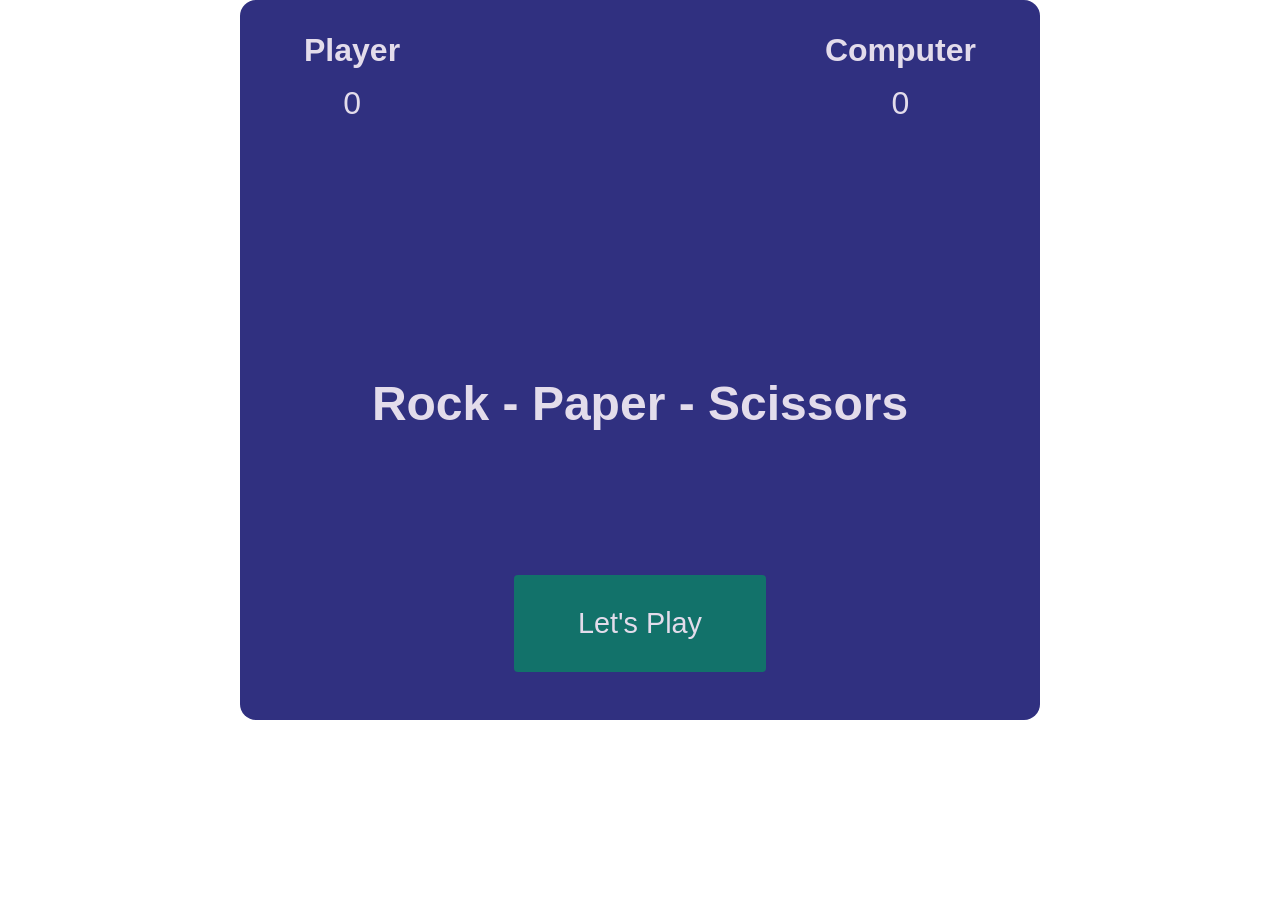
<file: rock_paper_scissors/index.html>
<!DOCTYPE html>
<html lang="en">
  <head>
    <meta charset="UTF-8" />
    <meta name="viewport" content="width=device-width, initial-scale=1.0" />

    <link rel="stylesheet" href="./styles/style.css" />
    <title>Rock - Paper - Scissors</title>
  </head>

  <body>
    <section class="game">
      <div class="score">
        <div class="player-score">
          <h2>Player</h2>
          <p>0</p>
        </div>
        <div class="computer-score">
          <h2>Computer</h2>
          <p>0</p>
        </div>
      </div>
      <div class="intro">
        <h1>Rock - Paper - Scissors</h1>
        <button class="intro-button">Let's Play</button>
      </div>

      <div class="match fadeOut">
        <div class="hand-labels">
          <p>Player's Hand</p>
          <p>Computer's Hand</p>
        </div>
        <div class="hands">
          <img class="player-hand" src="./img/rock.png" alt="Rock" />
          <img class="computer-hand" src="./img/rock.png" alt="Rock" />
        </div>
        <div class="options">
          <h2 class="winner">Choose an option:</h2>
          <div class="option-buttons">
            <button class="rock">rock</button>
            <button class="paper">paper</button>
            <button class="scissors">scissors</button>
          </div>
        </div>
      </div>
    </section>
    <script type="module" src="app.js"></script>
  </body>
</html>
</file>
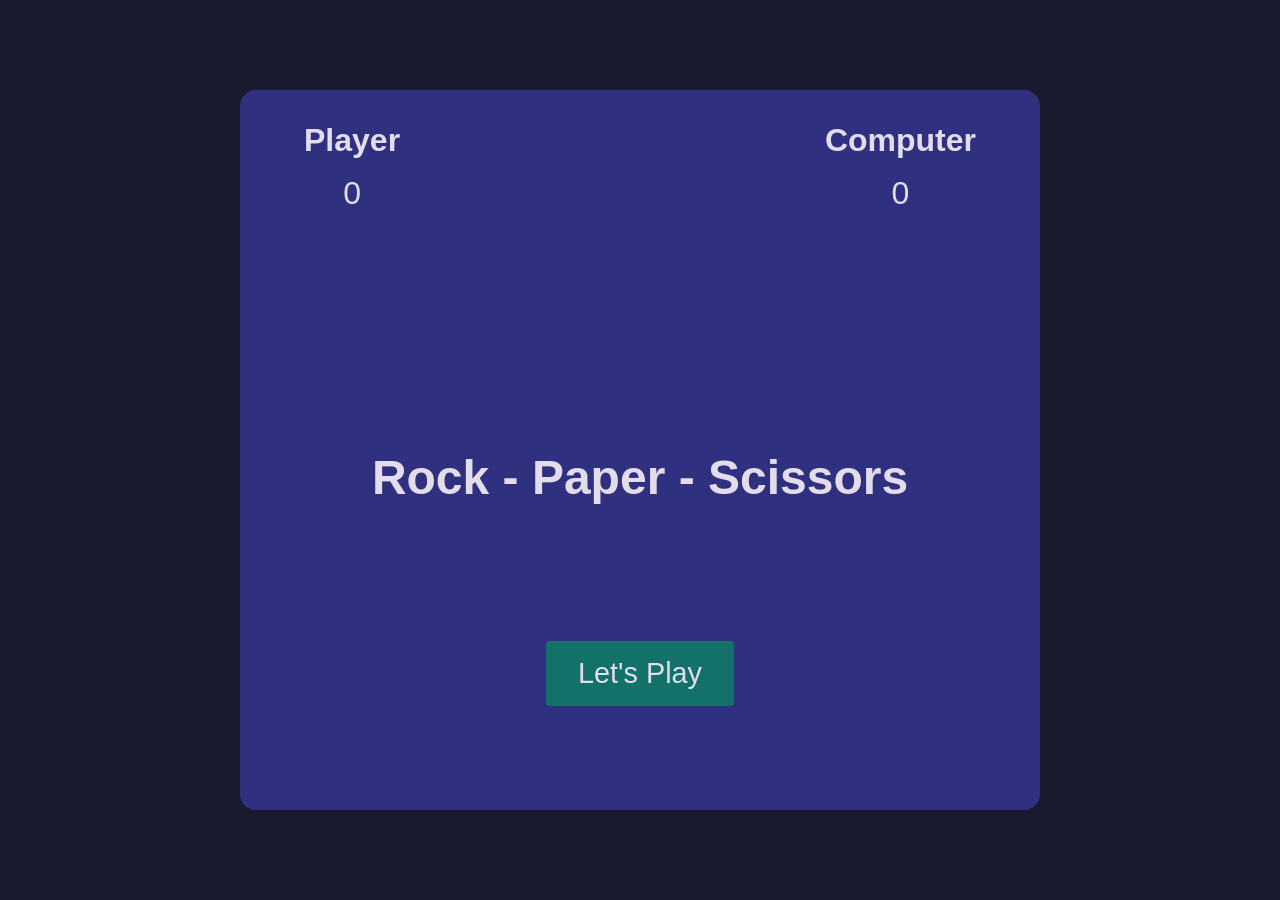
<file: Correct/rock_paper_scissors/index.html>
<!DOCTYPE html>
<html lang="en">
  <head>
    <meta charset="UTF-8" />
    <meta name="viewport" content="width=device-width, initial-scale=1.0" />
    <meta
      name="description"
      content="Rock Paper Scissors Game - Play against the computer"
    />

    <link rel="stylesheet" href="./styles/style.css" />
    <title>Rock - Paper - Scissors</title>
  </head>

  <body>
    <div class="container">
      <section class="game">
        <div class="score">
          <div class="player-score">
            <h2>Player</h2>
            <p>0</p>
          </div>
          <div class="computer-score">
            <h2>Computer</h2>
            <p>0</p>
          </div>
        </div>
        <div class="intro">
          <h1>Rock - Paper - Scissors</h1>
          <button class="intro-button">Let's Play</button>
        </div>

        <div class="match fadeOut">
          <div class="hand-labels">
            <p>Player's Hand</p>
            <p>Computer's Hand</p>
          </div>
          <div class="hands">
            <img class="player-hand" src="./img/rock.png" alt="Rock" />
            <img class="computer-hand" src="./img/rock.png" alt="Rock" />
          </div>
          <div class="options">
            <h2 class="winner">Choose an option:</h2>
            <div class="option-buttons">
              <button class="rock">rock</button>
              <button class="paper">paper</button>
              <button class="scissors">scissors</button>
            </div>
          </div>
        </div>
      </section>
    </div>
    <script type="module" src="app.js"></script>
  </body>
</html>
</file>
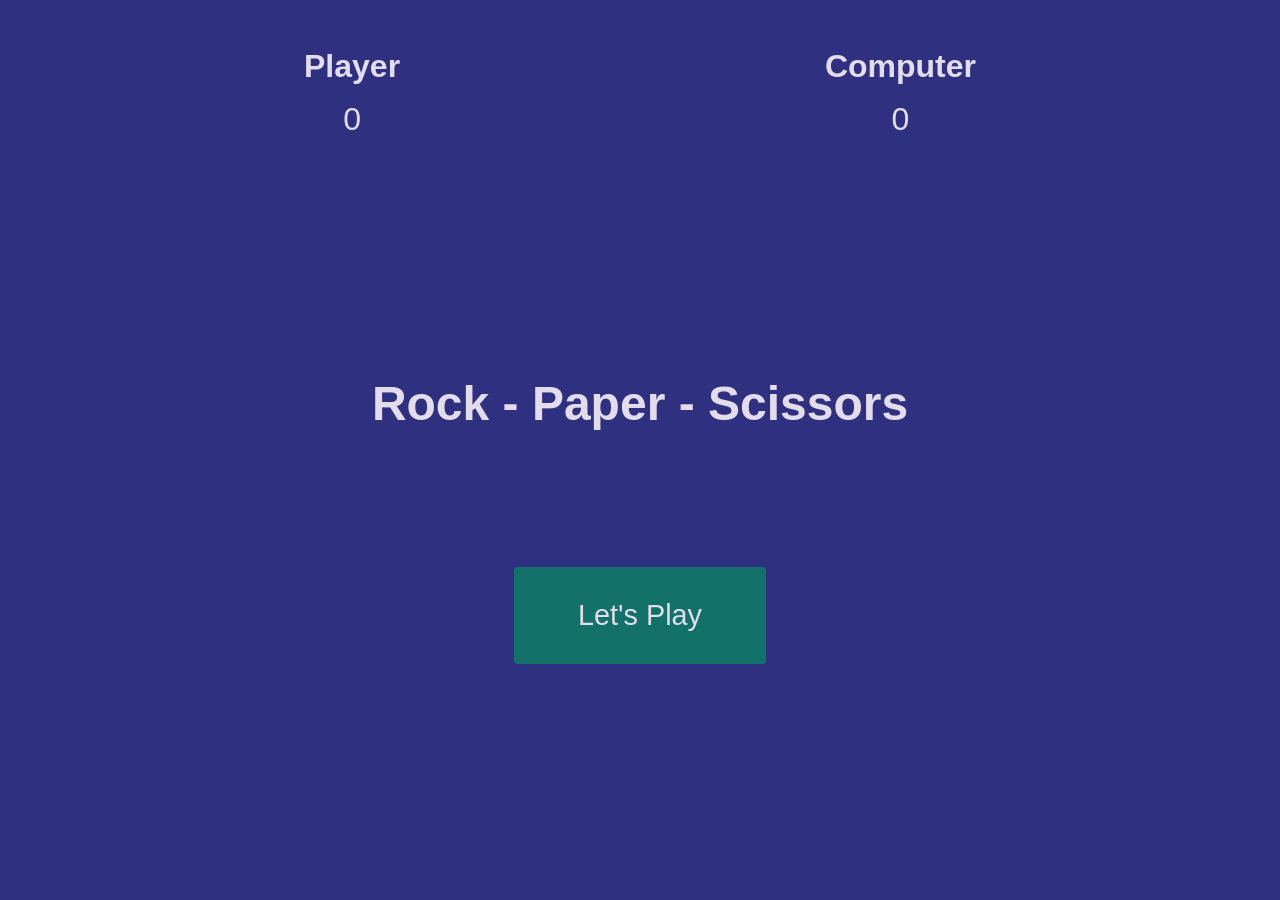
<file: Imperfect/rock_paper_scissors/index.html>
<!DOCTYPE html>
<html lang="en">
  <head>
    <meta charset="UTF-8" />
    <meta name="viewport" content="width=device-width, initial-scale=1.0" />
    <meta name="description" content="Rock Paper Scissors Game - Play against the computer">

    <link rel="stylesheet" href="./styles/style.css" />
    <title>Rock - Paper - Scissors</title>
  </head>

  <body>
    <section class="game">
      <div class="score">
        <div class="player-score">
          <h2>Player</h2>
          <p>0</p>
        </div>
        <div class="computer-score">
          <h2>Computer</h2>
          <p>0</p>
        </div>
      </div>
      <div class="intro">
        <h1>Rock - Paper - Scissors</h1>
        <button class="intro-button">Let's Play</button>
      </div>

      <div class="match fadeOut">
        <div class="hand-labels">
          <p>Player's Hand</p>
          <p>Computer's Hand</p>
        </div>
        <div class="hands">
          <img class="player-hand" src="./img/rock.png" alt="Rock" />
          <img class="computer-hand" src="./img/rock.png" alt="Rock" />
        </div>
        <div class="options">
          <h2 class="winner">Choose an option:</h2>
          <div class="option-buttons">
            <button class="rock">rock</button>
            <button class="paper">paper</button>
            <button class="scissors">scissors</button>
          </div>
        </div>
      </div>
    </section>
    <script type="module" src="app.js"></script>
  </body>
</html>
</file>
<file: rock_paper_scissors/styles/style.css>
@import url("animations.css");

* {
  margin: 0;
  padding: 0;
  box-sizing: border-box;
  font-family: sans-serif;
}

.game {
  padding: 2rem 4rem;
  width: 50rem;
  height: 45rem;
  margin: auto;
  background-color: rgb(48, 48, 128);
  border-radius: 1rem;
  display: flex;
  flex-direction: column;
  justify-content: space-between;
  align-items: center;
}

.score {
  color: rgb(227, 220, 235);
  max-width: 50rem;
  display: flex;
  flex-direction: row;
  width: 100%;
  justify-content: space-between;
  align-self: center;
}

.score h2 {
  font-size: 2rem;
}

.score p {
  text-align: center;
  font-size: 2rem;
  padding: 1rem;
}

.intro {
  color: rgb(48, 48, 128);
  display: flex;
  flex-direction: column;
  justify-content: space-around;
  align-items: center;
  transition: opacity 0.5s ease;
}

.intro h1 {
  font-size: 3rem;
  margin-bottom: 8rem;
  color: rgb(227, 220, 235);
}

.intro-button,
.match button {
  background: rgb(18, 114, 106);
  padding: 2rem 4rem;
  border: none;
  color: rgb(227, 220, 235);
  font-size: 1.8rem;
  border-radius: 1rem;
  border-radius: 4px;
  cursor: pointer;
  margin: 1rem;
}

.match {
  position: absolute;
  top: 50%;
  left: 50%;
  transform: translate(-50%, -50%);
  transition: opacity 0.5s ease 0.5s;
}

.winner {
  color: rgb(167, 164, 172);
  text-align: center;
  font-size: 2rem;
  margin-top: 3rem;
}

.hands img {
  width: 12rem;
  height: 12rem;
}

.hands,
.hand-labels {
  display: flex;
  justify-content: space-around;
  align-items: center;
}

.option-buttons {
  display: flex;
  justify-content: space-around;
  flex-direction: row;
  align-items: center;
  align-self: flex-end;
}

.hand-labels {
  text-align: center;
  color: rgb(167, 164, 172);
  font-size: 1.5rem;
}
</file>
<file: Correct/rock_paper_scissors/styles/style.css>
@import url("animations.css");

* {
  margin: 0;
  padding: 0;
  box-sizing: border-box;
  font-family: sans-serif;
}

html,
body {
  margin: 0;
  padding: 0;
  height: 100%;
}

.container {
  display: flex;
  height: 100%;
  justify-content: center;
  align-items: center;
  padding: 1rem;
  background-color: #1a1a2e;
}

.game {
  position: relative;
  padding: 2rem;
  max-width: 50rem;
  margin: auto;
  background-color: rgb(48, 48, 128);
  border-radius: 1rem;
  display: flex;
  flex-direction: column;
  justify-content: space-between;
  align-items: center;
}

.score {
  color: rgb(227, 220, 235);
  max-width: 100%;
  display: flex;
  flex-direction: row;
  width: 100%;
  justify-content: space-between;
  align-self: center;
}

.score h2 {
  font-size: 1.5rem;
}

.score p {
  text-align: center;
  font-size: 1.5rem;
  padding: 0.5rem;
}

.intro {
  display: flex;
  flex-direction: column;
  justify-content: space-between;
  align-items: center;
  transition: opacity 0.5s ease;
  align-self: center;
  padding-top: 2rem;
  margin-bottom: 4rem;
}

.intro h1 {
  font-size: 2rem;
  margin-bottom: 4rem;
  color: rgb(227, 220, 235);
  text-align: center;
}

.intro-button,
.match button {
  background: rgb(18, 114, 106);
  padding: 1rem 2rem;
  border: none;
  color: rgb(227, 220, 235);
  font-size: 1.2rem;
  border-radius: 4px;
  cursor: pointer;
  margin: 0.5rem;
}

.match {
  transition: opacity 0.5s ease 0.5s;
  width: 90%;
  max-width: 40rem;
}

.intro.fadeOut {
  display: none;
}

.match.fadeOut {
  display: none;
}

.match.fadeIn {
  display: block;
}

.winner {
  color: rgb(167, 164, 172);
  text-align: center;
  font-size: 1.5rem;
  margin: 2rem;
}

.hands img {
  width: 8rem;
  height: 8rem;
}

.hands,
.hand-labels {
  display: flex;
  justify-content: space-around;
  align-items: center;
  margin: 1rem 0;
}

.option-buttons {
  display: flex;
  justify-content: space-around;
  flex-direction: row;
  align-items: center;
  align-self: flex-end;
  width: 100%;
}

.hand-labels {
  text-align: center;
  color: rgb(167, 164, 172);
  font-size: 1rem;
}

/* Tablet and desktop styles */
@media screen and (min-width: 768px) {
  .game {
    padding: 2rem 4rem;
    width: 100%;
    max-width: 50rem;
    height: auto;
    min-height: 45rem;
  }

  .score h2 {
    font-size: 2rem;
  }

  .score p {
    font-size: 2rem;
    padding: 1rem;
  }

  .intro h1 {
    font-size: 3rem;
    margin-bottom: 8rem;
  }

  .intro-button,
  .match button {
    padding: 1rem 2rem;
    font-size: 1.8rem;
  }

  .winner {
    font-size: 2rem;
    margin: 3rem;
  }

  .hands img {
    width: 12rem;
    height: 12rem;
  }

  .hand-labels {
    font-size: 1.5rem;
  }
}

/* Responsive adjustments for mobile */
@media screen and (max-width: 767px) {
  .game {
    padding: 1.5rem;
    border-radius: 0.5rem;
  }

  .match {
    padding: 1rem;
    width: 95%;
  }

  .option-buttons {
    flex-wrap: wrap;
  }

  .intro {
    padding-bottom: .5rem;
    margin-bottom: 0;
  }

  .intro-button,
  .match button {
    width: 80%;
    margin: 0.5rem auto;
  }
}

/* Very small screens */
@media screen and (max-width: 480px) {
  .intro h1 {
    font-size: 1.8rem;
    margin-bottom: 3rem;
  }

  .hands img {
    width: 6rem;
    height: 6rem;
  }

  .option-buttons button {
    padding: 0.8rem 1.2rem;
    font-size: 1rem;
  }
}
</file>
<file: Imperfect/rock_paper_scissors/styles/style.css>
@import url("animations.css");

* {
  margin: 0;
  padding: 0;
  box-sizing: border-box;
  font-family: sans-serif;
}

body {
  padding: 1rem;
  background-color: rgb(48, 48, 128);
}

.game {
  padding: 2rem;
  max-width: 50rem;
  min-height: 45rem;
  margin: auto;
  background-color: rgb(48, 48, 128);
  border-radius: 1rem;
  display: flex;
  flex-direction: column;
  justify-content: space-between;
  align-items: center;
}

.score {
  color: rgb(227, 220, 235);
  max-width: 100%;
  display: flex;
  flex-direction: row;
  width: 100%;
  justify-content: space-between;
  align-self: center;
}

.score h2 {
  font-size: 1.5rem;
}

.score p {
  text-align: center;
  font-size: 1.5rem;
  padding: 0.5rem;
}

.intro {
  color: rgb(48, 48, 128);
  display: flex;
  flex-direction: column;
  justify-content: space-around;
  align-items: center;
  transition: opacity 0.5s ease;
  padding: 2rem 0;
}

.intro h1 {
  font-size: 2rem;
  margin-bottom: 4rem;
  color: rgb(227, 220, 235);
  text-align: center;
}

.intro-button,
.match button {
  background: rgb(18, 114, 106);
  padding: 1rem 2rem;
  border: none;
  color: rgb(227, 220, 235);
  font-size: 1.2rem;
  border-radius: 4px;
  cursor: pointer;
  margin: 0.5rem;
}

.match {
  position: absolute;
  top: 50%;
  left: 50%;
  transform: translate(-50%, -50%);
  transition: opacity 0.5s ease 0.5s;
  width: 90%;
  max-width: 500px;
}

.winner {
  color: rgb(167, 164, 172);
  text-align: center;
  font-size: 1.5rem;
  margin-top: 2rem;
}

.hands img {
  width: 8rem;
  height: 8rem;
}

.hands,
.hand-labels {
  display: flex;
  justify-content: space-around;
  align-items: center;
  margin: 1rem 0;
}

.option-buttons {
  display: flex;
  justify-content: space-around;
  flex-direction: row;
  align-items: center;
  align-self: flex-end;
  width: 100%;
}

.hand-labels {
  text-align: center;
  color: rgb(167, 164, 172);
  font-size: 1rem;
}

/* Tablet and desktop styles */
@media screen and (min-width: 768px) {
  .game {
    padding: 2rem 4rem;
    width: 100%;
    max-width: 50rem;
    height: auto;
    min-height: 45rem;
  }
  
  .score h2 {
    font-size: 2rem;
  }
  
  .score p {
    font-size: 2rem;
    padding: 1rem;
  }
  
  .intro h1 {
    font-size: 3rem;
    margin-bottom: 8rem;
  }
  
  .intro-button,
  .match button {
    padding: 2rem 4rem;
    font-size: 1.8rem;
  }
  
  .winner {
    font-size: 2rem;
    margin-top: 3rem;
  }
  
  .hands img {
    width: 12rem;
    height: 12rem;
  }
  
  .hand-labels {
    font-size: 1.5rem;
  }
}

/* Responsive adjustments for mobile */
@media screen and (max-width: 767px) {
  .game {
    padding: 1.5rem;
    border-radius: 0.5rem;
  }
  
  .match {
    padding: 1rem;
    width: 95%;
  }
  
  .option-buttons {
    flex-wrap: wrap;
  }
  
  .intro-button,
  .match button {
    width: 80%;
    margin: 0.5rem auto;
  }
}

/* Very small screens */
@media screen and (max-width: 480px) {
  .intro h1 {
    font-size: 1.8rem;
    margin-bottom: 3rem;
  }
  
  .hands img {
    width: 6rem;
    height: 6rem;
  }
  
  .option-buttons button {
    padding: 0.8rem 1.2rem;
    font-size: 1rem;
  }
}
</file>
